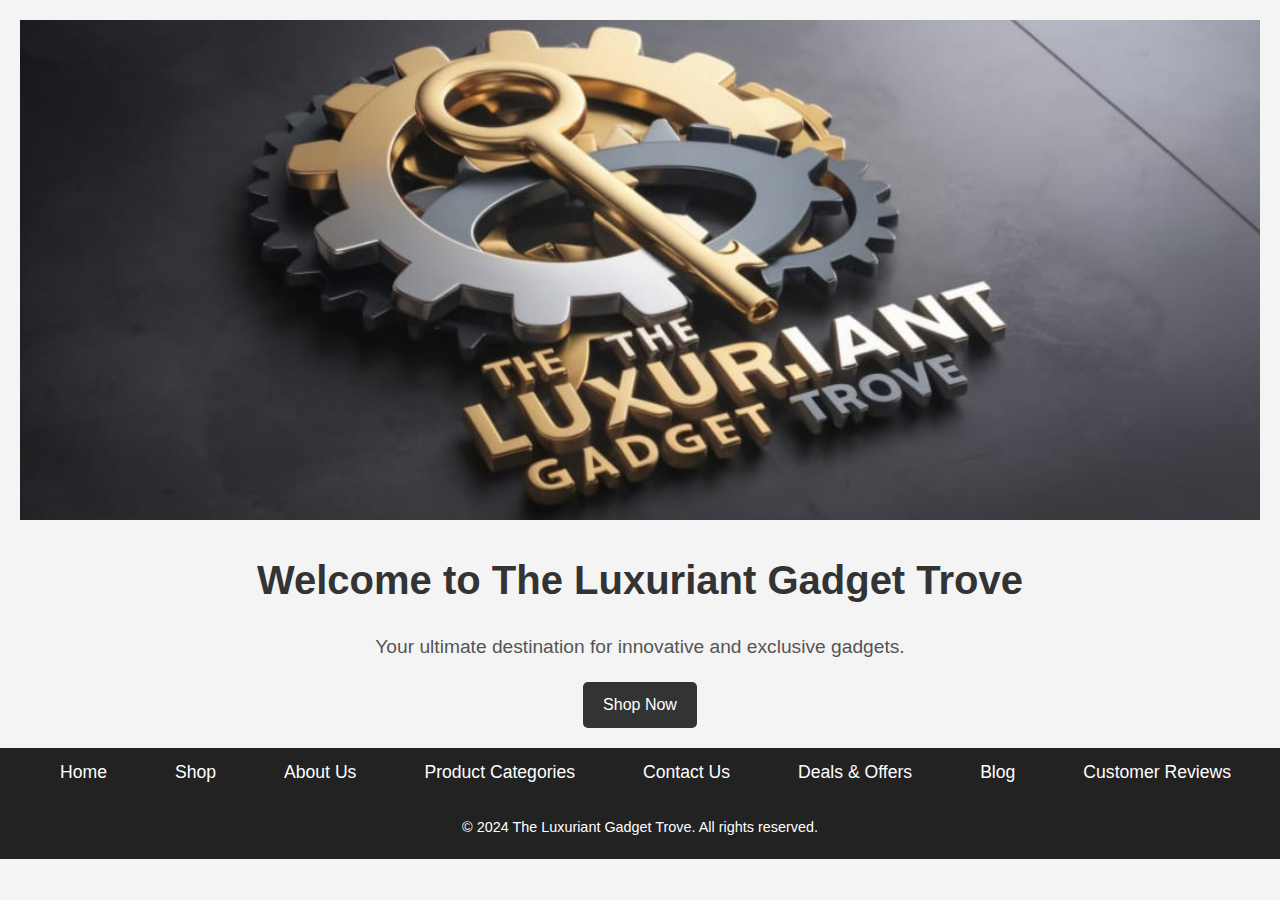
<file: index.html>
<!DOCTYPE html>
<html lang="en">
<head>
    <meta charset="UTF-8">
    <meta name="viewport" content="width=device-width, initial-scale=1.0">
    <meta http-equiv="X-UA-Compatible" content="ie=edge">
    <title>The Luxuriant Gadget Trove</title>
    <link rel="stylesheet" href="styles.css">
</head>
<body>
    <header class="hero">
        <!-- Cover Photo -->
        <img src="cover-photo.jpeg" alt="The Luxuriant Gadget Trove Logo" class="cover-photo">
        <h1>Welcome to The Luxuriant Gadget Trove</h1>
        <p>Your ultimate destination for innovative and exclusive gadgets.</p>
        <a href="shop.html" class="btn">Shop Now</a>
    </header>
    
    <nav class="navbar">
        <ul>
            <li><a href="index.html">Home</a></li>
            <li><a href="shop.html">Shop</a></li>
            <li><a href="about.html">About Us</a></li>
            <li><a href="categories.html">Product Categories</a></li>
            <li><a href="contact.html">Contact Us</a></li>
            <li><a href="deals.html">Deals & Offers</a></li>
            <li><a href="blog.html">Blog</a></li>
            <li><a href="reviews.html">Customer Reviews</a></li>
        </ul>
    </nav>

    <footer>
        <p>&copy; 2024 The Luxuriant Gadget Trove. All rights reserved.</p>
    </footer>
</body>
</html>
</file>
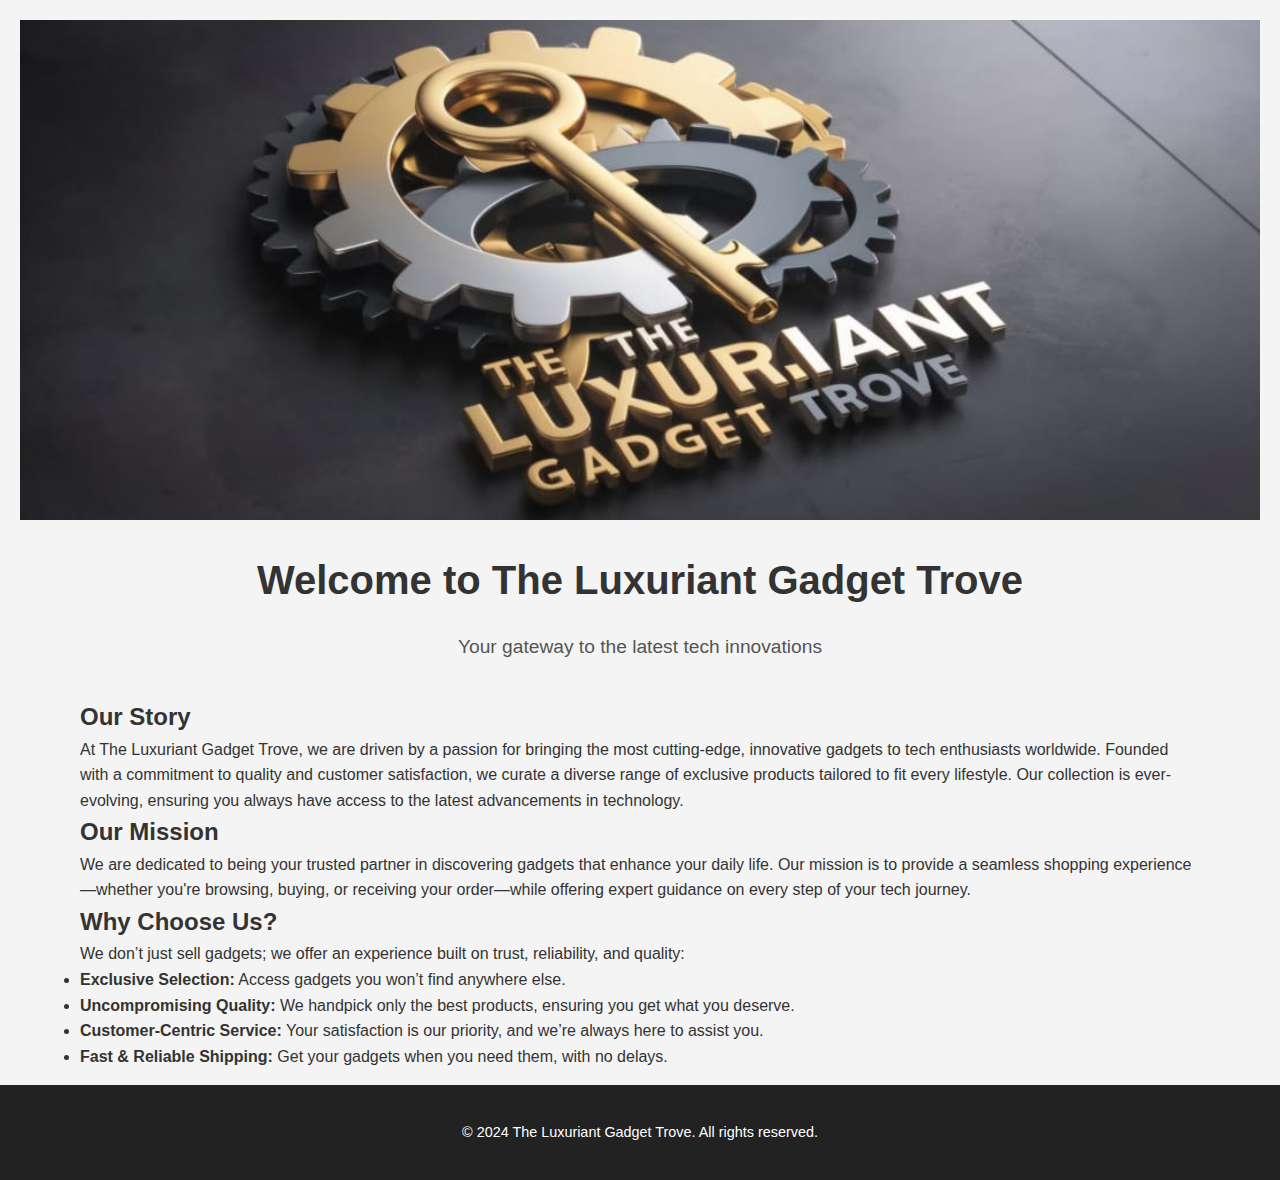
<file: about.html>
<!DOCTYPE html>
<html lang="en">
<head>
    <meta charset="UTF-8">
    <meta name="viewport" content="width=device-width, initial-scale=1.0">
    <meta http-equiv="X-UA-Compatible" content="ie=edge">
    <title>About Us - The Luxuriant Gadget Trove</title>
    <link rel="stylesheet" href="styles.css">
</head>
<body>
    <header class="hero">
        <!-- Hero Section -->
        <img src="about-cover.jpeg" alt="About Us - The Luxuriant Gadget Trove" class="cover-photo">
        <div class="hero-text">
            <h1>Welcome to The Luxuriant Gadget Trove</h1>
            <p>Your gateway to the latest tech innovations</p>
        </div>
    </header>
    
    <section class="about-us">
        <div class="container">
            <h2>Our Story</h2>
            <p>At The Luxuriant Gadget Trove, we are driven by a passion for bringing the most cutting-edge, innovative gadgets to tech enthusiasts worldwide. Founded with a commitment to quality and customer satisfaction, we curate a diverse range of exclusive products tailored to fit every lifestyle. Our collection is ever-evolving, ensuring you always have access to the latest advancements in technology.</p>
            
            <h2>Our Mission</h2>
            <p>We are dedicated to being your trusted partner in discovering gadgets that enhance your daily life. Our mission is to provide a seamless shopping experience—whether you're browsing, buying, or receiving your order—while offering expert guidance on every step of your tech journey.</p>
            
            <h2>Why Choose Us?</h2>
            <p>We don’t just sell gadgets; we offer an experience built on trust, reliability, and quality:</p>
            <ul>
                <li><strong>Exclusive Selection:</strong> Access gadgets you won’t find anywhere else.</li>
                <li><strong>Uncompromising Quality:</strong> We handpick only the best products, ensuring you get what you deserve.</li>
                <li><strong>Customer-Centric Service:</strong> Your satisfaction is our priority, and we’re always here to assist you.</li>
                <li><strong>Fast & Reliable Shipping:</strong> Get your gadgets when you need them, with no delays.</li>
            </ul>
        </div>
    </section>
    
    <footer>
        <div class="container">
            <p>&copy; 2024 The Luxuriant Gadget Trove. All rights reserved.</p>
        </div>
    </footer>
</body>
</html>
</file>
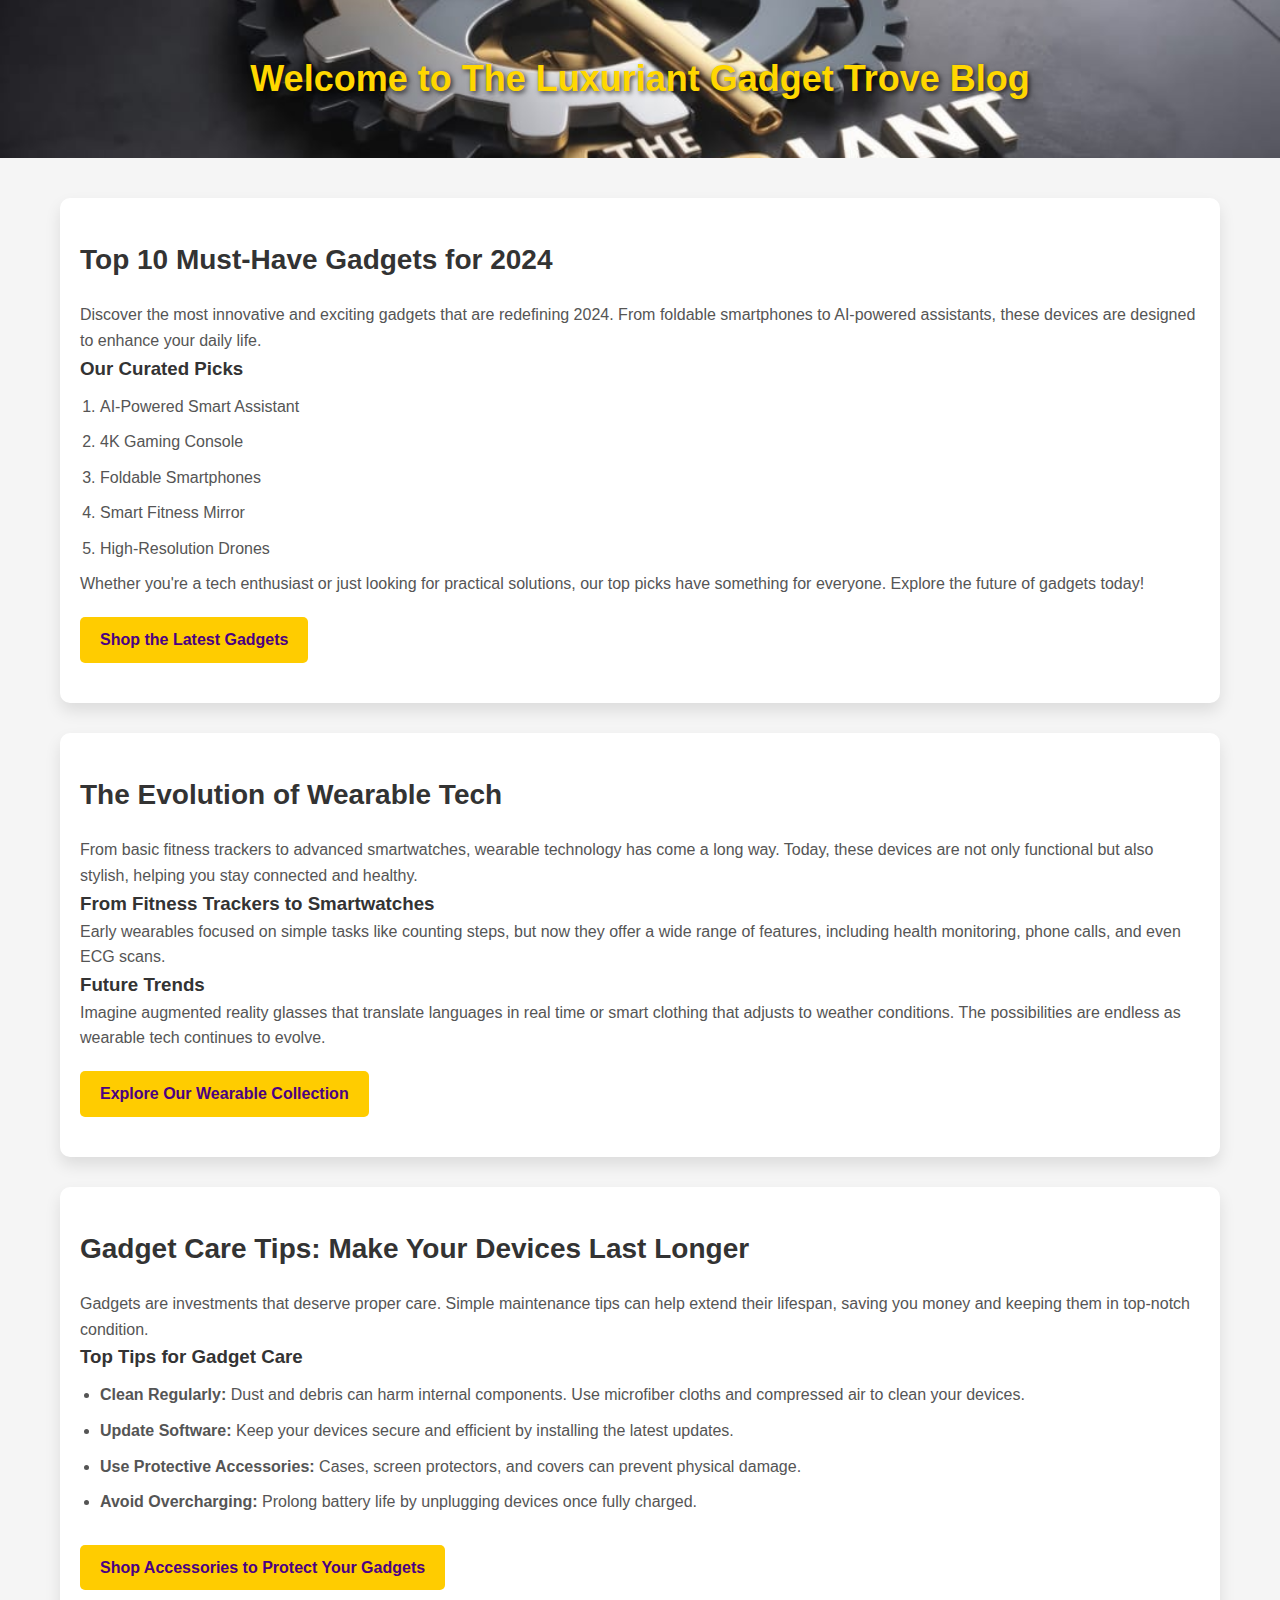
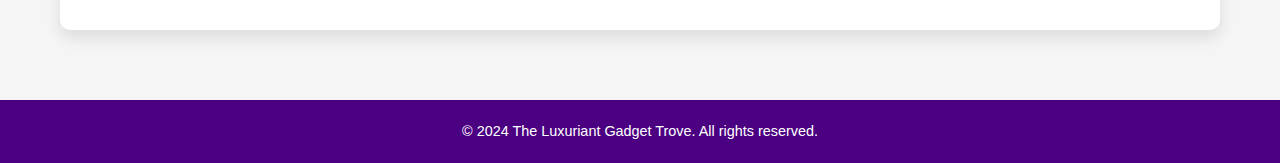
<file: blog.html>
<!DOCTYPE html>
<html lang="en">
<head>
    <meta charset="UTF-8">
    <meta name="viewport" content="width=device-width, initial-scale=1.0">
    <meta http-equiv="X-UA-Compatible" content="ie=edge">
    <title>Blog - The Luxuriant Gadget Trove</title>
    <link rel="stylesheet" href="styles.css">
    <style>
        body {
            font-family: 'Arial', sans-serif;
            margin: 0;
            padding: 0;
            background-color: #f5f5f5;
        }

        header {
            position: relative;
            text-align: center;
            color: #fff;
            padding: 50px 20px;
            background: url('cover-photo.jpg') no-repeat center center;
            background-size: cover;
        }

        header h1 {
            font-size: 36px;
            margin: 0;
            color: #FFD700;
            text-shadow: 2px 2px 5px rgba(0, 0, 0, 0.7);
        }

        .content {
            max-width: 1200px;
            margin: 20px auto;
            padding: 20px;
        }

        section {
            padding: 40px 20px;
            margin-bottom: 30px;
            background-color: #fff;
            box-shadow: 0 8px 16px rgba(0, 0, 0, 0.1);
            border-radius: 10px;
        }

        section h2 {
            font-size: 28px;
            margin-bottom: 20px;
            color: #333;
        }

        section p {
            font-size: 16px;
            color: #555;
            line-height: 1.6;
        }

        section ul, section ol {
            padding-left: 20px;
            margin: 10px 0;
        }

        section li {
            margin-bottom: 10px;
            color: #555;
        }

        .btn {
            display: inline-block;
            padding: 10px 20px;
            margin-top: 20px;
            background-color: #ffcc00;
            color: #4B0082;
            text-decoration: none;
            font-weight: bold;
            border-radius: 5px;
            transition: background-color 0.3s ease;
        }

        .btn:hover {
            background-color: #ffaa00;
        }

        footer {
            text-align: center;
            background-color: #4B0082;
            color: #fff;
            padding: 20px 0;
        }

        @media (max-width: 768px) {
            header {
                padding: 30px 20px;
                background-position: center;
            }

            header h1 {
                font-size: 28px;
            }

            .content {
                padding: 10px;
            }
        }
    </style>
</head>
<body>
    <header>
        <h1>Welcome to The Luxuriant Gadget Trove Blog</h1>
    </header>

    <div class="content">
        <!-- Blog Section 1 -->
        <section>
            <h2>Top 10 Must-Have Gadgets for 2024</h2>
            <p>
                Discover the most innovative and exciting gadgets that are redefining 2024. From foldable smartphones to AI-powered assistants, these devices are designed to enhance your daily life.
            </p>
            <h3>Our Curated Picks</h3>
            <ol>
                <li>AI-Powered Smart Assistant</li>
                <li>4K Gaming Console</li>
                <li>Foldable Smartphones</li>
                <li>Smart Fitness Mirror</li>
                <li>High-Resolution Drones</li>
            </ol>
            <p>
                Whether you're a tech enthusiast or just looking for practical solutions, our top picks have something for everyone. Explore the future of gadgets today!
            </p>
            <a href="shop.html" class="btn">Shop the Latest Gadgets</a>
        </section>

        <!-- Blog Section 2 -->
        <section>
            <h2>The Evolution of Wearable Tech</h2>
            <p>
                From basic fitness trackers to advanced smartwatches, wearable technology has come a long way. Today, these devices are not only functional but also stylish, helping you stay connected and healthy.
            </p>
            <h3>From Fitness Trackers to Smartwatches</h3>
            <p>
                Early wearables focused on simple tasks like counting steps, but now they offer a wide range of features, including health monitoring, phone calls, and even ECG scans.
            </p>
            <h3>Future Trends</h3>
            <p>
                Imagine augmented reality glasses that translate languages in real time or smart clothing that adjusts to weather conditions. The possibilities are endless as wearable tech continues to evolve.
            </p>
            <a href="shop.html" class="btn">Explore Our Wearable Collection</a>
        </section>

        <!-- Blog Section 3 -->
        <section>
            <h2>Gadget Care Tips: Make Your Devices Last Longer</h2>
            <p>
                Gadgets are investments that deserve proper care. Simple maintenance tips can help extend their lifespan, saving you money and keeping them in top-notch condition.
            </p>
            <h3>Top Tips for Gadget Care</h3>
            <ul>
                <li><strong>Clean Regularly:</strong> Dust and debris can harm internal components. Use microfiber cloths and compressed air to clean your devices.</li>
                <li><strong>Update Software:</strong> Keep your devices secure and efficient by installing the latest updates.</li>
                <li><strong>Use Protective Accessories:</strong> Cases, screen protectors, and covers can prevent physical damage.</li>
                <li><strong>Avoid Overcharging:</strong> Prolong battery life by unplugging devices once fully charged.</li>
            </ul>
            <a href="shop.html" class="btn">Shop Accessories to Protect Your Gadgets</a>
        </section>
    </div>

    <footer>
        <p>&copy; 2024 The Luxuriant Gadget Trove. All rights reserved.</p>
    </footer>
</body>
</html>
</file>
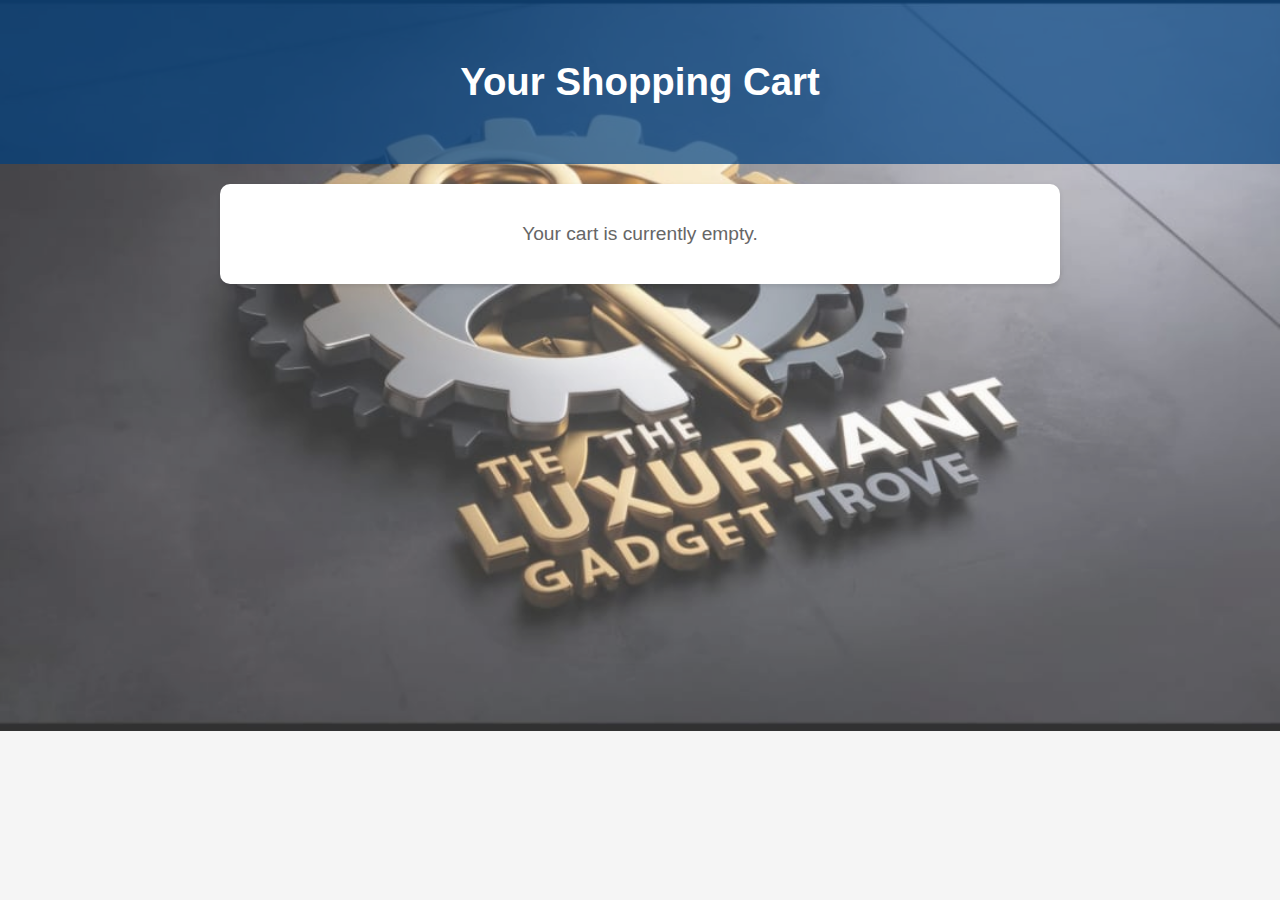
<file: cart.html>
<!DOCTYPE html>
<html lang="en">
<head>
    <meta charset="UTF-8">
    <meta name="viewport" content="width=device-width, initial-scale=1.0">
    <meta http-equiv="X-UA-Compatible" content="ie=edge">
    <title>Your Cart | The Luxuriant Gadget Trove</title>
    <style>
        body {
            font-family: 'Arial', sans-serif;
            margin: 0;
            padding: 0;
            background-color: #f5f5f5;
            color: #333;
        }

        header {
            position: relative;
            text-align: center;
            color: white;
        }

        header img.cover-photo {
            width: 100%;
            height: auto;
            position: absolute;
            top: 0;
            left: 0;
            z-index: -1;
            object-fit: cover;
            opacity: 0.8;
        }

        header h1 {
            font-size: 2.4rem;
            margin: 0;
            padding: 60px 20px;
            background-color: rgba(0, 64, 128, 0.7);
        }

        main {
            max-width: 800px;
            margin: 20px auto;
            padding: 20px;
            background-color: white;
            border-radius: 10px;
            box-shadow: 0 2px 5px rgba(0, 0, 0, 0.1);
        }

        .cart-item {
            display: flex;
            justify-content: space-between;
            align-items: center;
            margin-bottom: 15px;
            padding: 10px;
            border-bottom: 1px solid #ddd;
        }

        .cart-item img {
            width: 80px;
            height: 80px;
            object-fit: cover;
            border-radius: 5px;
        }

        .cart-item .details {
            flex: 1;
            margin-left: 15px;
        }

        .cart-item .details h3 {
            margin: 0;
            font-size: 1.2rem;
            color: #333;
        }

        .cart-item .details p {
            margin: 5px 0;
            color: #666;
        }

        .cart-item .quantity-controls {
            display: flex;
            align-items: center;
            gap: 10px;
        }

        .cart-item .quantity-controls button {
            padding: 5px 10px;
            font-size: 1rem;
            font-weight: bold;
            background-color: #004080;
            color: white;
            border: none;
            border-radius: 5px;
            cursor: pointer;
        }

        .cart-item .quantity-controls button:hover {
            background-color: #002b5c;
        }

        .summary {
            text-align: right;
            margin-top: 20px;
        }

        .summary p {
            font-size: 1.2rem;
            margin: 5px 0;
        }

        .summary strong {
            font-size: 1.4rem;
        }

        .checkout-btn {
            display: block;
            width: 100%;
            padding: 15px 0;
            font-size: 1.2rem;
            background-color: #004080;
            color: white;
            border: none;
            border-radius: 5px;
            cursor: pointer;
            text-align: center;
        }

        .checkout-btn:hover {
            background-color: #002b5c;
        }

        .empty-cart {
            text-align: center;
            font-size: 1.2rem;
            color: #666;
        }
    </style>
</head>
<body>
    <header>
        <img src="cart-cover.jpg" alt="Cart Cover Photo" class="cover-photo">
        <h1>Your Shopping Cart</h1>
    </header>
    <main>
        <div id="cart-items">
            <!-- Cart items will be dynamically loaded -->
        </div>
        <div class="summary" id="cart-summary" style="display: none;">
            <p>Total Items: <span id="total-items">0</span></p>
            <p>Total Price: $<span id="total-price">0.00</span></p>
            <button class="checkout-btn" onclick="proceedToCheckout()">Proceed to Checkout</button>
        </div>
        <p class="empty-cart" id="empty-cart-message" style="display: none;">Your cart is currently empty.</p>
    </main>

    <script>
        const products = [
            { name: 'Smart Watch Pro', price: 199.99, img: 'product1.jpg' },
            { name: 'Noise-Canceling Headphones', price: 249.99, img: 'product2.jpg' },
            { name: 'Portable Charger', price: 49.99, img: 'product3.jpg' },
            { name: 'Smart Home Speaker', price: 129.99, img: 'product4.jpg' },
            { name: 'Wireless Earbuds', price: 79.99, img: 'product5.jpg' },
            { name: '4K Action Camera', price: 299.99, img: 'product6.jpg' },
            { name: 'Fitness Tracker', price: 99.99, img: 'product7.jpg' },
            { name: 'Virtual Reality Headset', price: 399.99, img: 'product8.jpg' },
            { name: 'Bluetooth Speaker', price: 59.99, img: 'product9.jpg' },
            { name: 'Gaming Mouse', price: 69.99, img: 'product10.jpg' },
        ];

        function loadCart() {
            const cart = JSON.parse(localStorage.getItem('cart')) || [];
            const cartItemsContainer = document.getElementById('cart-items');
            const totalItemsElement = document.getElementById('total-items');
            const totalPriceElement = document.getElementById('total-price');
            const summaryElement = document.getElementById('cart-summary');
            const emptyCartMessage = document.getElementById('empty-cart-message');

            cartItemsContainer.innerHTML = '';
            let totalItems = 0;
            let totalPrice = 0;

            if (cart.length === 0) {
                emptyCartMessage.style.display = 'block';
                summaryElement.style.display = 'none';
                return;
            }

            emptyCartMessage.style.display = 'none';
            summaryElement.style.display = 'block';

            cart.forEach(item => {
                totalItems += item.quantity;
                totalPrice += item.quantity * item.price;

                const cartItemHTML = `
                    <div class="cart-item">
                        <img src="${products[item.id].img}" alt="${item.name}">
                        <div class="details">
                            <h3>${item.name}</h3>
                            <p>Price: $${item.price.toFixed(2)}</p>
                        </div>
                        <div class="quantity-controls">
                            <button onclick="decreaseQuantity(${item.id})">-</button>
                            <span>${item.quantity}</span>
                            <button onclick="increaseQuantity(${item.id})">+</button>
                        </div>
                    </div>
                `;
                cartItemsContainer.innerHTML += cartItemHTML;
            });

            totalItemsElement.textContent = totalItems;
            totalPriceElement.textContent = totalPrice.toFixed(2);
        }

        function increaseQuantity(id) {
            const cart = JSON.parse(localStorage.getItem('cart')) || [];
            const product = cart.find(item => item.id === id);
            if (product) {
                product.quantity++;
            }
            localStorage.setItem('cart', JSON.stringify(cart));
            loadCart();
        }

        function decreaseQuantity(id) {
            const cart = JSON.parse(localStorage.getItem('cart')) || [];
            const product = cart.find(item => item.id === id);
            if (product && product.quantity > 1) {
                product.quantity--;
            } else if (product && product.quantity === 1) {
                const index = cart.indexOf(product);
                cart.splice(index, 1);
            }
            localStorage.setItem('cart', JSON.stringify(cart));
            loadCart();
        }

        function proceedToCheckout() {
            const cart = JSON.parse(localStorage.getItem('cart')) || [];
            if (cart.length === 0) {
                alert("Your cart is empty!");
                return;
            }
            window.location.href = "checkout.html";
        }

        window.onload = loadCart;
    </script>
</body>
</html>
</file>
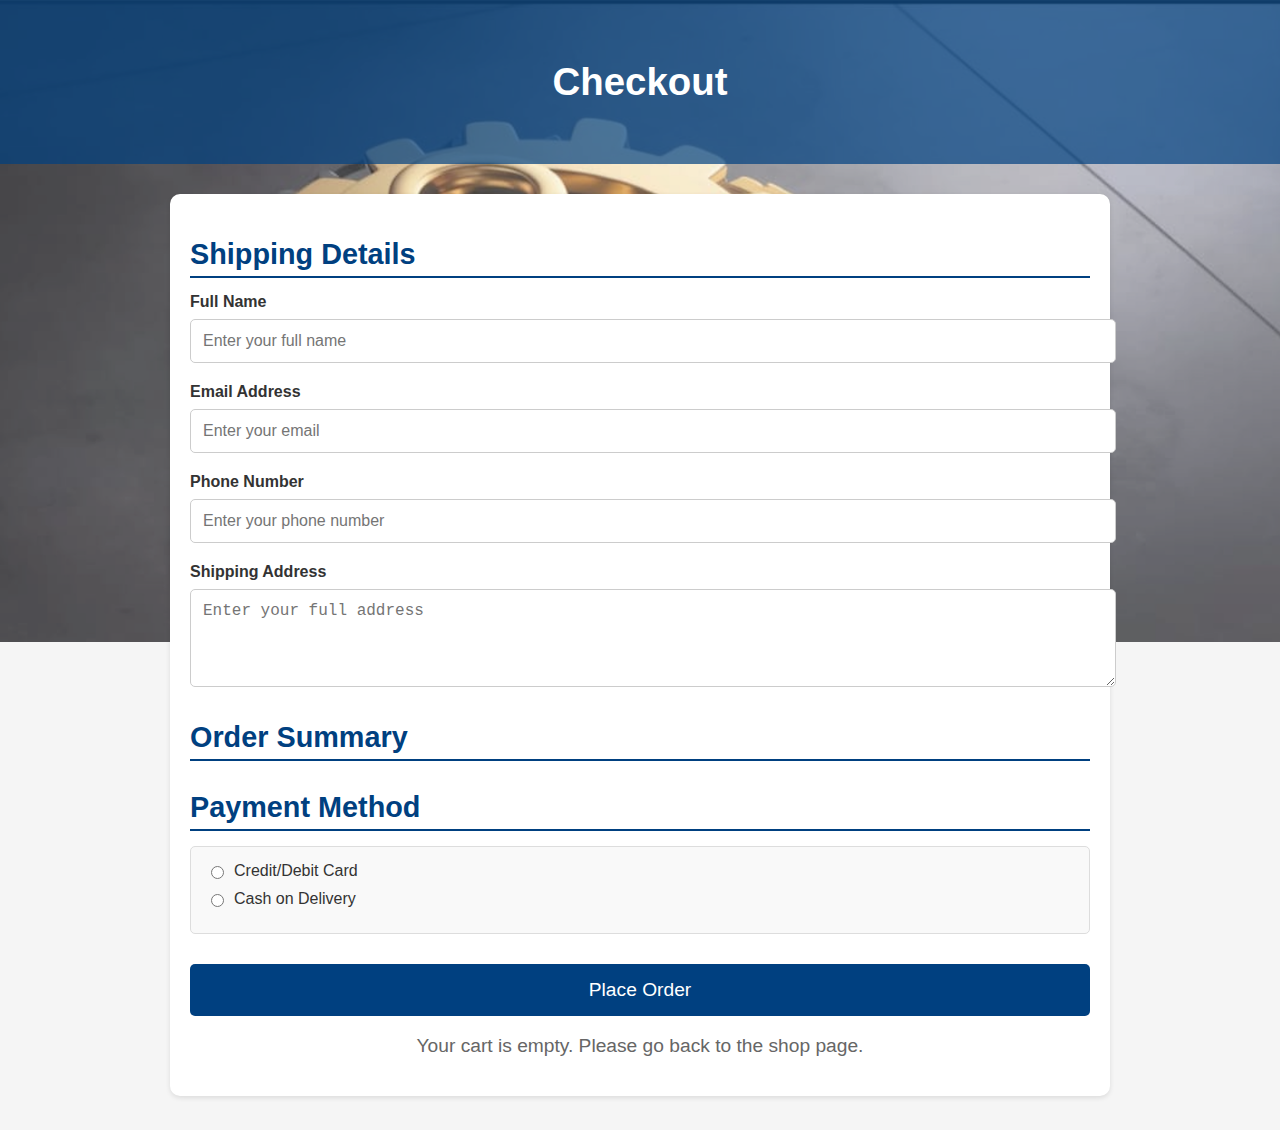
<file: checkout.html>
<!DOCTYPE html>
<html lang="en">
<head>
    <meta charset="UTF-8">
    <meta name="viewport" content="width=device-width, initial-scale=1.0">
    <meta http-equiv="X-UA-Compatible" content="ie=edge">
    <title>Checkout | The Luxuriant Gadget Trove</title>
    <style>
        /* General Styles */
        body {
            font-family: 'Arial', sans-serif;
            margin: 0;
            padding: 0;
            background-color: #f5f5f5;
            color: #333;
        }

        header {
            position: relative;
            text-align: center;
            color: white;
        }

        header img.cover-photo {
            width: 100%;
            height: auto;
            position: absolute;
            top: 0;
            left: 0;
            z-index: -1;
            object-fit: cover;
            opacity: 0.8;
        }

        header h1 {
            font-size: 2.4rem;
            margin: 0;
            padding: 60px 20px;
            background-color: rgba(0, 64, 128, 0.7);
        }

        main {
            max-width: 900px;
            margin: 30px auto;
            padding: 20px;
            background-color: white;
            border-radius: 10px;
            box-shadow: 0 2px 5px rgba(0, 0, 0, 0.1);
        }

        .section {
            margin-bottom: 30px;
        }

        .section h2 {
            font-size: 1.8rem;
            margin-bottom: 15px;
            color: #004080;
            border-bottom: 2px solid #004080;
            padding-bottom: 5px;
        }

        .form-group {
            margin-bottom: 20px;
        }

        .form-group label {
            display: block;
            margin-bottom: 8px;
            font-weight: bold;
            color: #333;
        }

        .form-group input, 
        .form-group textarea, 
        .form-group select {
            width: 100%;
            padding: 12px;
            font-size: 1rem;
            border: 1px solid #ccc;
            border-radius: 5px;
        }

        .form-group textarea {
            resize: vertical;
        }

        .order-summary {
            padding: 20px;
            background-color: #f9f9f9;
            border-radius: 5px;
            border: 1px solid #ddd;
        }

        .order-summary ul {
            list-style: none;
            padding: 0;
            margin: 0;
        }

        .order-summary ul li {
            display: flex;
            justify-content: space-between;
            margin-bottom: 10px;
            font-size: 1rem;
        }

        .order-summary ul li strong {
            font-weight: bold;
        }

        .total {
            font-size: 1.4rem;
            margin-top: 15px;
            font-weight: bold;
        }

        .payment-options {
            padding: 15px;
            background-color: #f9f9f9;
            border-radius: 5px;
            border: 1px solid #ddd;
        }

        .payment-options label {
            display: flex;
            align-items: center;
            margin-bottom: 10px;
        }

        .payment-options input[type="radio"] {
            margin-right: 10px;
        }

        .place-order-btn {
            display: block;
            width: 100%;
            padding: 15px;
            font-size: 1.2rem;
            background-color: #004080;
            color: white;
            border: none;
            border-radius: 5px;
            cursor: pointer;
            text-align: center;
            margin-top: 20px;
        }

        .place-order-btn:hover {
            background-color: #002b5c;
        }

        .empty-order {
            text-align: center;
            font-size: 1.2rem;
            color: #666;
        }
    </style>
</head>
<body>
    <header>
        <img src="checkout-cover.jpg" alt="Checkout Cover Photo" class="cover-photo">
        <h1>Checkout</h1>
    </header>
    <main>
        <!-- Shipping Details -->
        <div class="section">
            <h2>Shipping Details</h2>
            <div class="form-group">
                <label for="name">Full Name</label>
                <input type="text" id="name" placeholder="Enter your full name" required>
            </div>
            <div class="form-group">
                <label for="email">Email Address</label>
                <input type="email" id="email" placeholder="Enter your email" required>
            </div>
            <div class="form-group">
                <label for="phone">Phone Number</label>
                <input type="tel" id="phone" placeholder="Enter your phone number" required>
            </div>
            <div class="form-group">
                <label for="address">Shipping Address</label>
                <textarea id="address" rows="4" placeholder="Enter your full address" required></textarea>
            </div>
        </div>

        <!-- Order Summary -->
        <div class="section">
            <h2>Order Summary</h2>
            <div class="order-summary" id="order-summary">
                <!-- Order items will be dynamically loaded -->
            </div>
        </div>

        <!-- Payment Options -->
        <div class="section">
            <h2>Payment Method</h2>
            <div class="payment-options">
                <label>
                    <input type="radio" name="payment-method" value="credit-card" required>
                    Credit/Debit Card
                </label>
                <label>
                    <input type="radio" name="payment-method" value="cash-on-delivery">
                    Cash on Delivery
                </label>
            </div>
        </div>

        <!-- Place Order Button -->
        <button class="place-order-btn" onclick="placeOrder()">Place Order</button>
        <p id="empty-order-message" class="empty-order" style="display: none;">Your cart is empty. Please go back to the shop page.</p>
    </main>

    <script>
        const products = [
            { name: 'Smart Watch Pro', price: 199.99, img: 'product1.jpg' },
            { name: 'Noise-Canceling Headphones', price: 249.99, img: 'product2.jpg' },
            { name: 'Portable Charger', price: 49.99, img: 'product3.jpg' },
            { name: 'Smart Home Speaker', price: 129.99, img: 'product4.jpg' },
            { name: 'Wireless Earbuds', price: 79.99, img: 'product5.jpg' },
            { name: '4K Action Camera', price: 299.99, img: 'product6.jpg' },
            { name: 'Fitness Tracker', price: 99.99, img: 'product7.jpg' },
            { name: 'Virtual Reality Headset', price: 399.99, img: 'product8.jpg' },
            { name: 'Bluetooth Speaker', price: 59.99, img: 'product9.jpg' },
            { name: 'Gaming Mouse', price: 69.99, img: 'product10.jpg' },
        ];

        function loadOrderSummary() {
            const cart = JSON.parse(localStorage.getItem('cart')) || [];
            const orderSummaryContainer = document.getElementById('order-summary');
            const emptyOrderMessage = document.getElementById('empty-order-message');

            if (cart.length === 0) {
                emptyOrderMessage.style.display = 'block';
                orderSummaryContainer.style.display = 'none';
                return;
            }

            let totalItems = 0;
            let totalPrice = 0;

            const itemsHTML = cart.map(item => {
                totalItems += item.quantity;
                totalPrice += item.quantity * item.price;
                return `
                    <ul>
                        <li>
                            <span>${item.name} (x${item.quantity})</span>
                            <strong>$${(item.quantity * item.price).toFixed(2)}</strong>
                        </li>
                    </ul>
                `;
            }).join('');

            orderSummaryContainer.innerHTML = `
                ${itemsHTML}
                <div class="total">
                    <p>Total Items: ${totalItems}</p>
                    <p>Total Price: $${totalPrice.toFixed(2)}</p>
                </div>
            `;
        }

        function placeOrder() {
            const name = document.getElementById('name').value;
            const email = document.getElementById('email').value;
            const phone = document.getElementById('phone').value;
            const address = document.getElementById('address').value;
            const paymentMethod = document.querySelector('input[name="payment-method"]:checked');

            if (!name || !email || !phone || !address || !paymentMethod) {
                alert('Please fill in all the required fields and select a payment method.');
                return;
            }

            alert(`Thank you for your order, ${name}! Payment
has been processed through ${paymentMethod.value}. Your order will be shipped to: ${address}.`);
            localStorage.removeItem('cart'); // Clear cart after order placement
            window.location.href = "index.html"; // Redirect to homepage
        }

        window.onload = loadOrderSummary;
    </script>
</body>
</html>
</file>
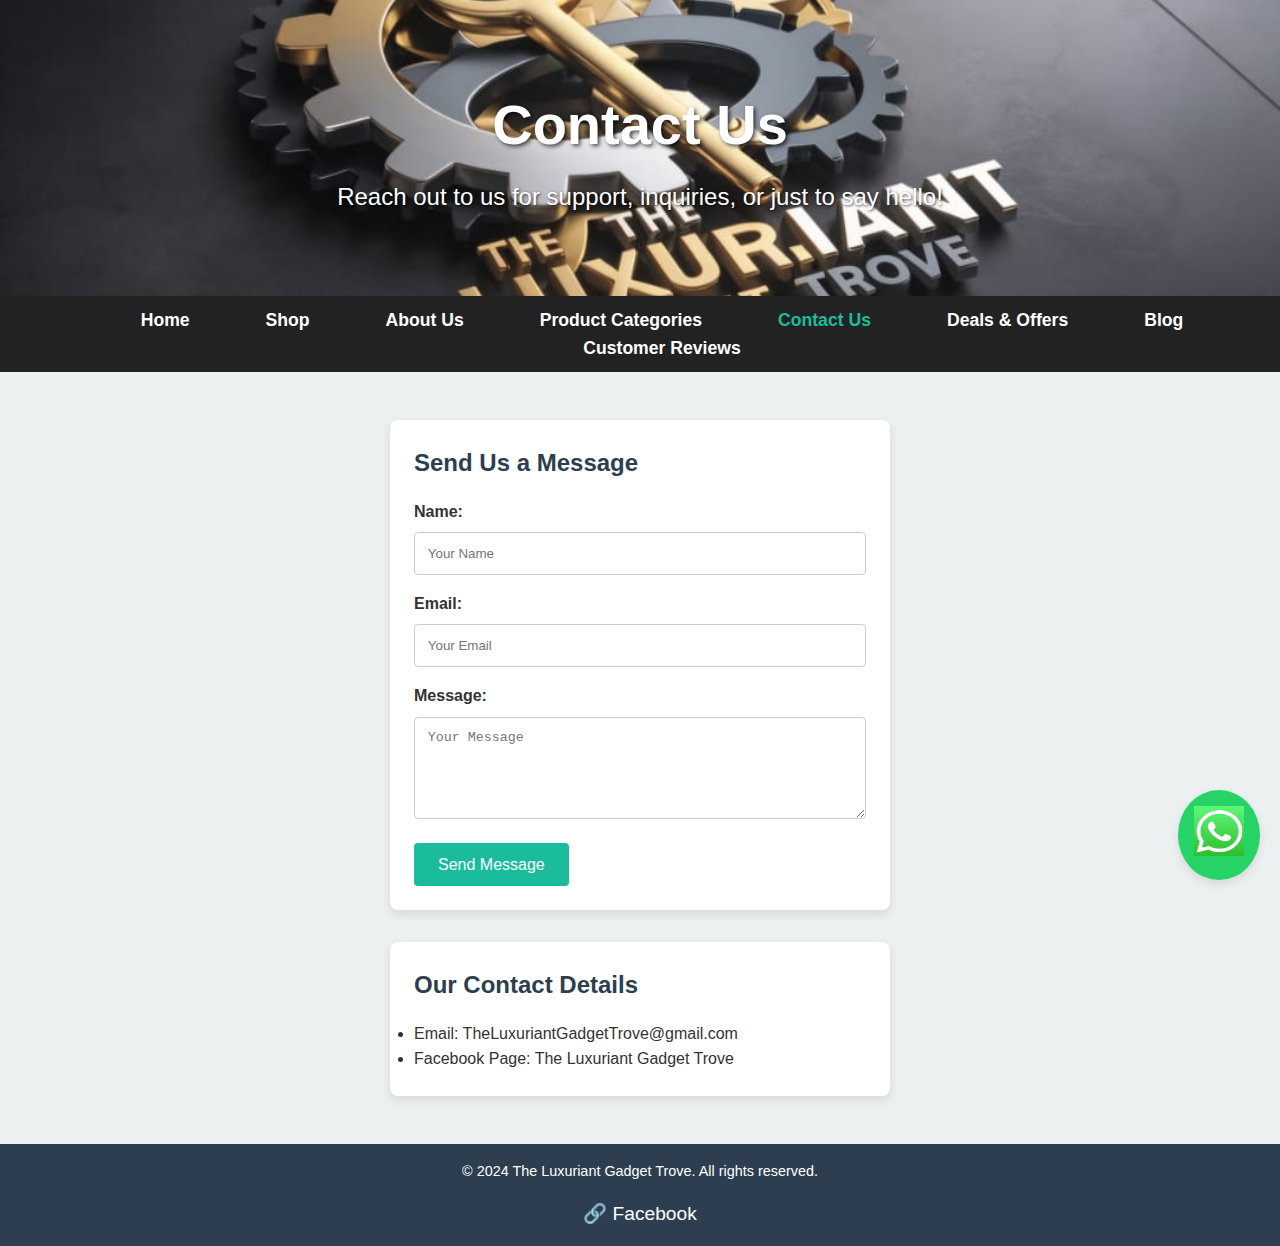
<file: contact.html>
<!DOCTYPE html>
<html lang="en">
<head>
    <meta charset="UTF-8">
    <meta name="viewport" content="width=device-width, initial-scale=1.0">
    <meta http-equiv="X-UA-Compatible" content="ie=edge">
    <title>Contact Us - The Luxuriant Gadget Trove</title>
    <link rel="stylesheet" href="styles.css">
    <style>
        /* General Styling */
        body {
            font-family: 'Arial', sans-serif;
            margin: 0;
            padding: 0;
            background-color: #f7f8fa;
            color: #333;
            height: 100vh;
            display: flex;
            flex-direction: column;
            justify-content: space-between;
        }

        header {
            margin: 0;
            padding: 0;
        }

        .cover-photo {
            background-image: url('cover-photo.jpg'); /* Replace with your image path */
            background-size: cover;
            background-position: center;
            text-align: center;
            padding: 5rem 1rem;
            color: white;
        }

        .cover-photo h1 {
            font-size: 3.5rem;
            margin: 0;
            text-shadow: 2px 2px 4px rgba(0, 0, 0, 0.7);
        }

        .cover-photo p {
            margin-top: 0.5rem;
            font-size: 1.5rem;
            text-shadow: 1px 1px 3px rgba(0, 0, 0, 0.7);
        }

        .navbar {
            background-color: #34495e;
            padding: 0.5rem 1rem;
        }

        .navbar ul {
            list-style: none;
            display: flex;
            justify-content: center;
            margin: 0;
            padding: 0;
        }

        .navbar li {
            margin: 0 1rem;
        }

        .navbar a {
            color: white;
            text-decoration: none;
            font-weight: bold;
        }

        .navbar a.active, .navbar a:hover {
            color: #1abc9c;
        }

        .contact-section {
            display: flex;
            flex-direction: column;
            justify-content: center;
            align-items: center;
            padding: 2rem 1rem;
            background-color: #ecf0f1;
            flex: 1;
        }

        .contact-info, .contact-form {
            background: white;
            padding: 1.5rem;
            border-radius: 8px;
            margin: 1rem;
            box-shadow: 0 4px 10px rgba(0, 0, 0, 0.1);
            max-width: 500px;
            width: 100%;
        }

        .contact-info h2, .contact-form h2 {
            margin-bottom: 1rem;
            color: #2c3e50;
        }

        .contact-form label {
            display: block;
            font-weight: bold;
            margin-top: 1rem;
        }

        .contact-form input,
        .contact-form textarea {
            width: 100%;
            padding: 0.8rem;
            margin-top: 0.5rem;
            border: 1px solid #ccc;
            border-radius: 4px;
        }

        .contact-form button {
            margin-top: 1rem;
            background-color: #1abc9c;
            color: white;
            border: none;
            padding: 0.8rem 1.5rem;
            border-radius: 4px;
            font-size: 1rem;
            cursor: pointer;
        }

        .contact-form button:hover {
            background-color: #16a085;
        }

        footer {
            background-color: #2c3e50;
            color: white;
            text-align: center;
            padding: 1rem;
        }

        .social-icons {
            display: flex;
            justify-content: center;
            margin-top: 1rem;
        }

        .social-icons a {
            color: white;
            font-size: 1.2rem;
            margin: 0 0.5rem;
            text-decoration: none;
        }

        .social-icons a:hover {
            color: #1abc9c;
        }

        .whatsapp-btn {
            position: fixed;
            bottom: 20px;
            right: 20px;
            background-color: #25D366;
            padding: 1rem;
            border-radius: 50%;
            box-shadow: 0 4px 10px rgba(0, 0, 0, 0.1);
            cursor: pointer;
            z-index: 1000;
        }

        .whatsapp-btn img {
            width: 50px;
            height: 50px;
        }

        .whatsapp-btn:hover {
            background-color: #128C7E;
        }
    </style>
</head>
<body>
    <!-- Header -->
    <header>
        <div class="cover-photo">
            <h1>Contact Us</h1>
            <p>Reach out to us for support, inquiries, or just to say hello!</p>
        </div>
    </header>

    <!-- Navigation Bar -->
    <nav class="navbar">
        <ul>
            <li><a href="index.html">Home</a></li>
            <li><a href="shop.html">Shop</a></li>
            <li><a href="about.html">About Us</a></li>
            <li><a href="categories.html">Product Categories</a></li>
            <li><a href="contact.html" class="active">Contact Us</a></li>
            <li><a href="deals.html">Deals & Offers</a></li>
            <li><a href="blog.html">Blog</a></li>
            <li><a href="reviews.html">Customer Reviews</a></li>
        </ul>
    </nav>

    <!-- Contact Section -->
    <section class="contact-section">
        <!-- Contact Form -->
        <div class="contact-form">
            <h2>Send Us a Message</h2>
            <form id="contactForm" action="submit-contact-form.php" method="post" onsubmit="showThankYouMessage(event)">
                <label for="name">Name:</label>
                <input type="text" id="name" name="name" placeholder="Your Name" required>
                <label for="email">Email:</label>
                <input type="email" id="email" name="email" placeholder="Your Email" required>
                <label for="message">Message:</label>
                <textarea id="message" name="message" rows="5" placeholder="Your Message" required></textarea>
                <button type="submit">Send Message</button>
            </form>
        </div>

        <!-- Contact Info -->
        <div class="contact-info">
            <h2>Our Contact Details</h2>
            <ul>
                <li><span>Email:</span> TheLuxuriantGadgetTrove@gmail.com</li>
                <li><span>Facebook Page:</span> The Luxuriant Gadget Trove</li>
            </ul>
        </div>
    </section>

    <!-- WhatsApp Button -->
    <a href="https://wa.me/923112997017" class="whatsapp-btn" target="_blank" title="Chat with us on WhatsApp">
        <img src="whatsapp-logo.png" alt="WhatsApp Logo">
    </a>

    <!-- Footer -->
    <footer>
        <p>&copy; 2024 The Luxuriant Gadget Trove. All rights reserved.</p>
        <div class="social-icons">
            <a href="https://www.facebook.com/TheLuxuriantGadgetTrove" target="_blank" title="Visit our Facebook page">🔗 Facebook</a>
        </div>
    </footer>

    <script>
        function showThankYouMessage(event) {
            event.preventDefault(); // Prevent form from submitting (for demo)
            alert("Thank you for reaching out! We will get back to you as soon as possible.");
        }
    </script>
</body>
</html>
</file>
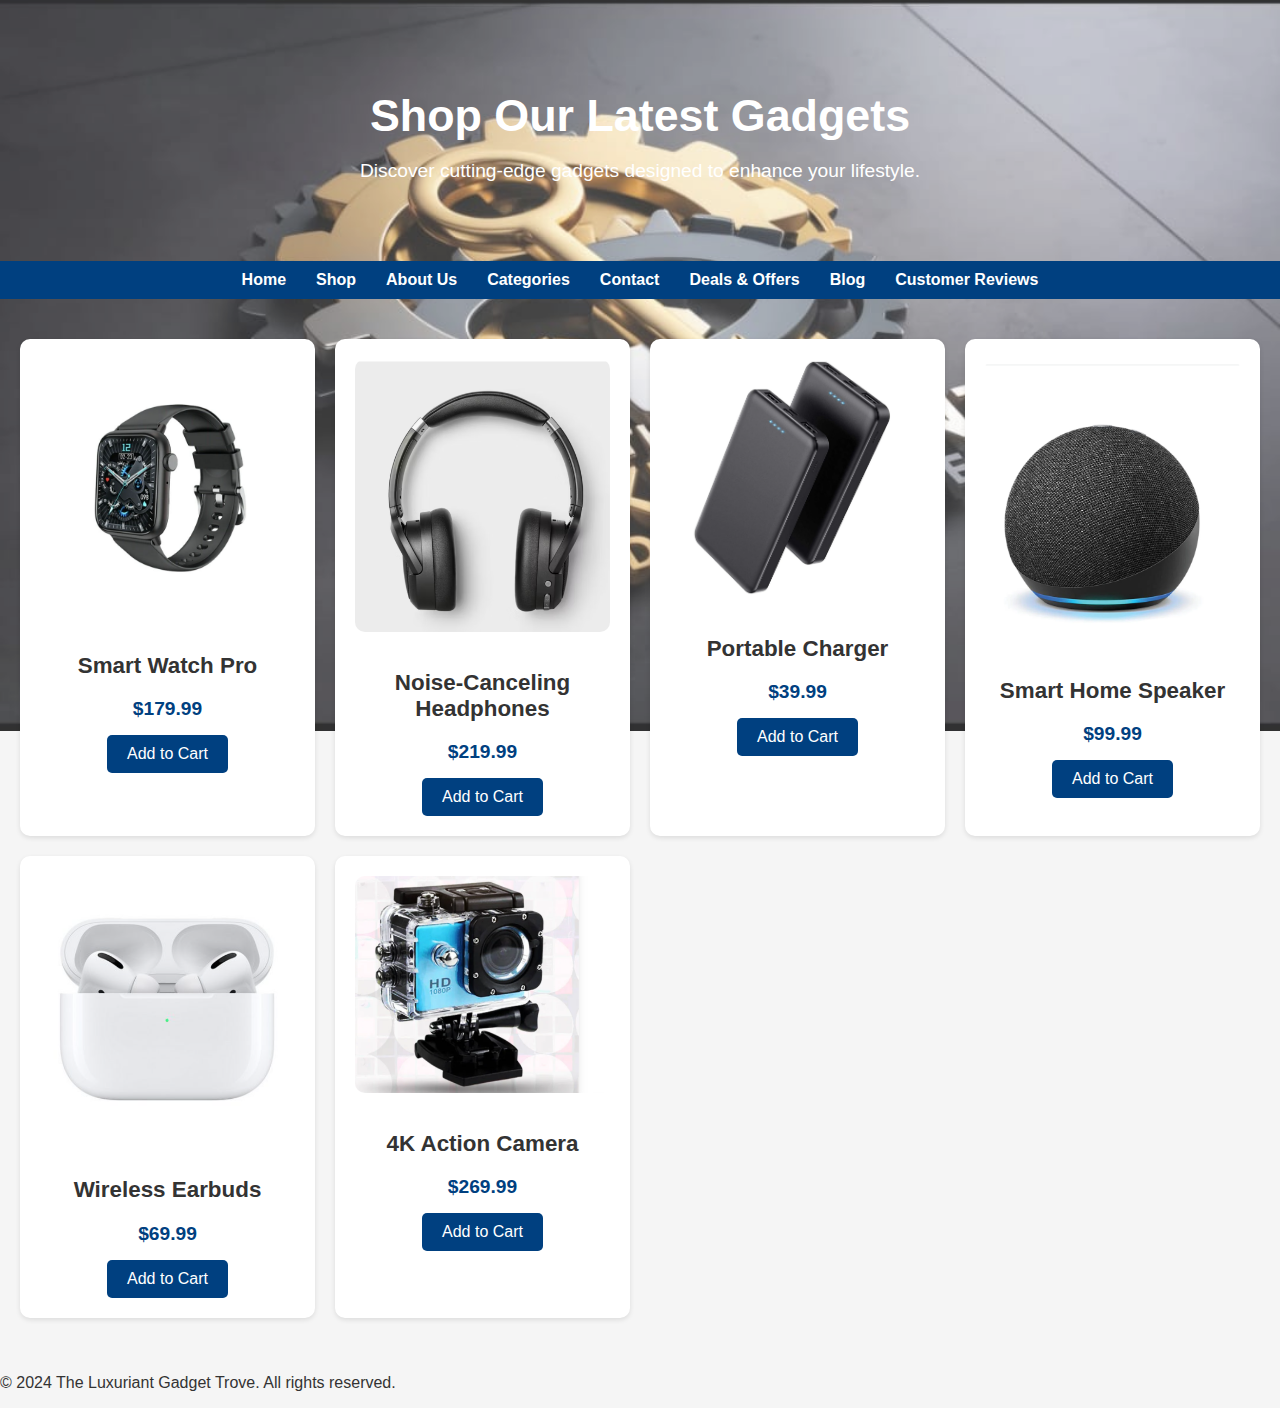
<file: deals.html>
<!DOCTYPE html>
<html lang="en">
<head>
    <meta charset="UTF-8">
    <meta name="viewport" content="width=device-width, initial-scale=1.0">
    <meta http-equiv="X-UA-Compatible" content="ie=edge">
    <title>Shop | The Luxuriant Gadget Trove</title>
    <style>
        body {
            font-family: 'Arial', sans-serif;
            margin: 0;
            padding: 0;
            background-color: #f5f5f5;
            color: #333;
        }

        header.hero {
            position: relative;
            text-align: center;
            padding: 60px 20px;
            color: white;
        }

        header.hero img.cover-photo {
            width: 100%;
            height: auto;
            position: absolute;
            top: 0;
            left: 0;
            z-index: -1;
            object-fit: cover;
            opacity: 0.8;
        }

        header.hero h1 {
            font-size: 2.8rem;
            margin-bottom: 15px;
        }

        header.hero p {
            font-size: 1.2rem;
        }

        nav.navbar {
            background-color: #004080;
            padding: 10px 20px;
        }

        nav.navbar ul {
            list-style: none;
            display: flex;
            justify-content: center;
            padding: 0;
            margin: 0;
        }

        nav.navbar ul li {
            margin: 0 15px;
        }

        nav.navbar ul li a {
            text-decoration: none;
            color: white;
            font-weight: bold;
        }

        main.shop-page {
            padding: 40px 20px;
        }

        .products {
            display: grid;
            grid-template-columns: repeat(auto-fit, minmax(250px, 1fr));
            gap: 20px;
        }

        .product {
            background-color: white;
            border-radius: 10px;
            box-shadow: 0 2px 5px rgba(0, 0, 0, 0.1);
            padding: 20px;
            text-align: center;
        }

        .product img {
            max-width: 100%;
            height: auto;
            border-radius: 10px;
            margin-bottom: 15px;
        }

        .product h2 {
            font-size: 1.4rem;
            margin-bottom: 10px;
        }

        .product .price {
            font-size: 1.2rem;
            color: #004080;
            font-weight: bold;
            margin-bottom: 15px;
        }

        .product button.add-to-cart {
            background-color: #004080;
            color: white;
            border: none;
            padding: 10px 20px;
            border-radius: 5px;
            font-size: 1rem;
            cursor: pointer;
        }

        .product button.add-to-cart:hover {
            background-color: #002b5c;
        }

        .quantity-controls {
            display: flex;
            justify-content: center;
            align-items: center;
            gap: 10px;
            margin-top: 15px;
        }

        .quantity-controls button {
            padding: 5px 10px;
            font-size: 1rem;
            font-weight: bold;
            background-color: #004080;
            color: white;
            border: none;
            border-radius: 5px;
            cursor: pointer;
        }

        .quantity-controls button:hover {
            background-color: #002b5c;
        }

        #cart-container {
            margin: 20px auto;
            text-align: center;
            display: none;
        }

        #view-cart-btn {
            font-size: 1.2rem;
            background-color: #004080;
            color: white;
            padding: 15px 30px;
            border-radius: 5px;
            border: none;
            cursor: pointer;
        }

        #view-cart-btn:hover {
            background-color: #002b5c;
        }
    </style>
</head>
<body>
    <header class="hero">
        <img src="cover-photo.jpg" alt="Shop Cover Photo" class="cover-photo">
        <h1>Shop Our Latest Gadgets</h1>
        <p>Discover cutting-edge gadgets designed to enhance your lifestyle.</p>
    </header>

    <nav class="navbar">
        <ul>
            <li><a href="index.html">Home</a></li>
            <li><a href="shop.html">Shop</a></li>
            <li><a href="about.html">About Us</a></li>
            <li><a href="categories.html">Categories</a></li>
            <li><a href="contact.html">Contact</a></li>
            <li><a href="deals.html">Deals & Offers</a></li>
            <li><a href="blog.html">Blog</a></li>
            <li><a href="reviews.html">Customer Reviews</a></li>
        </ul>
    </nav>

    <main class="shop-page">
        <section class="products" id="product-list">
            <!-- Products will be dynamically loaded -->
        </section>
        <div id="cart-container">
            <button id="view-cart-btn" onclick="redirectToCart()">View Cart (0 items - $0.00)</button>
        </div>
    </main>

    <footer>
        <p>&copy; 2024 The Luxuriant Gadget Trove. All rights reserved.</p>
    </footer>

    <script>
        const products = [
            { name: 'Smart Watch Pro', price: 179.99, img: 'product1.jpg' },
            { name: 'Noise-Canceling Headphones', price: 219.99, img: 'product2.jpg' },
            { name: 'Portable Charger', price: 39.99, img: 'product3.jpg' },
            { name: 'Smart Home Speaker', price: 99.99, img: 'product4.jpg' },
            { name: 'Wireless Earbuds', price: 69.99, img: 'product5.jpg' },
            { name: '4K Action Camera', price: 269.99, img: 'product6.jpg' },
        ];

        const cart = [];

        function loadProducts() {
            const productList = document.getElementById('product-list');
            products.forEach((product, index) => {
                const productHTML = `
                    <div class="product" id="product-${index}">
                        <img src="${product.img}" alt="${product.name}">
                        <h2>${product.name}</h2>
                        <p class="price">$${product.price.toFixed(2)}</p>
                        <button class="add-to-cart" onclick="addToCart(${index})">Add to Cart</button>
                        <div class="quantity-controls" id="quantity-controls-${index}" style="display: none;">
                            <button onclick="decreaseQuantity(${index})">-</button>
                            <span id="quantity-${index}">1</span>
                            <button onclick="increaseQuantity(${index})">+</button>
                        </div>
                    </div>
                `;
                productList.innerHTML += productHTML;
            });
        }

        function updateCartButton() {
            const cartBtn = document.getElementById('view-cart-btn');
            const itemCount = cart.reduce((total, item) => total + item.quantity, 0);
            const totalPrice = cart.reduce((total, item) => total + item.quantity * item.price, 0).toFixed(2);
            cartBtn.innerHTML = `View Cart (${itemCount} items - $${totalPrice})`;
            document.getElementById('cart-container').style.display = 'block';
        }

        function addToCart(index) {
            const productInCart = cart.find(item => item.id === index);
            if (productInCart) {
                productInCart.quantity++;
            } else {
                cart.push({ id: index, name: products[index].name, price: products[index].price, quantity: 1 });
            }
            document.getElementById(`quantity-controls-${index}`).style.display = "flex";
            document.querySelector(`#product-${index} .add-to-cart`).style.display = "none";
            updateCartButton();
            saveCartToLocalStorage();
        }

        function saveCartToLocalStorage() {
            localStorage.setItem('cart', JSON.stringify(cart));
        }

        function redirectToCart() {
            window.location.href = "cart.html";
        }

        function increaseQuantity(index) {
            const productInCart = cart.find(item => item.id === index);
            if (productInCart) {
                productInCart.quantity++;
                document.getElementById(`quantity-${index}`).textContent = productInCart.quantity;
                updateCartButton();
                saveCartToLocalStorage();
            }
        }

        function decreaseQuantity(index) {
            const productInCart = cart.find(item => item
            .id === index);
            if (productInCart) {
                if (productInCart.quantity > 1) {
                    productInCart.quantity--;
                    document.getElementById(`quantity-${index}`).textContent = productInCart.quantity;
                } else {
                    // Remove the product if quantity is 1 and the user clicks "-"
                    cart.splice(cart.indexOf(productInCart), 1);
                    document.getElementById(`quantity-controls-${index}`).style.display = "none";
                    document.querySelector(`#product-${index} .add-to-cart`).style.display = "block";
                }
                updateCartButton();
                saveCartToLocalStorage();
            }
        }

        window.onload = loadProducts;
    </script>
</body>
</html>
</file>
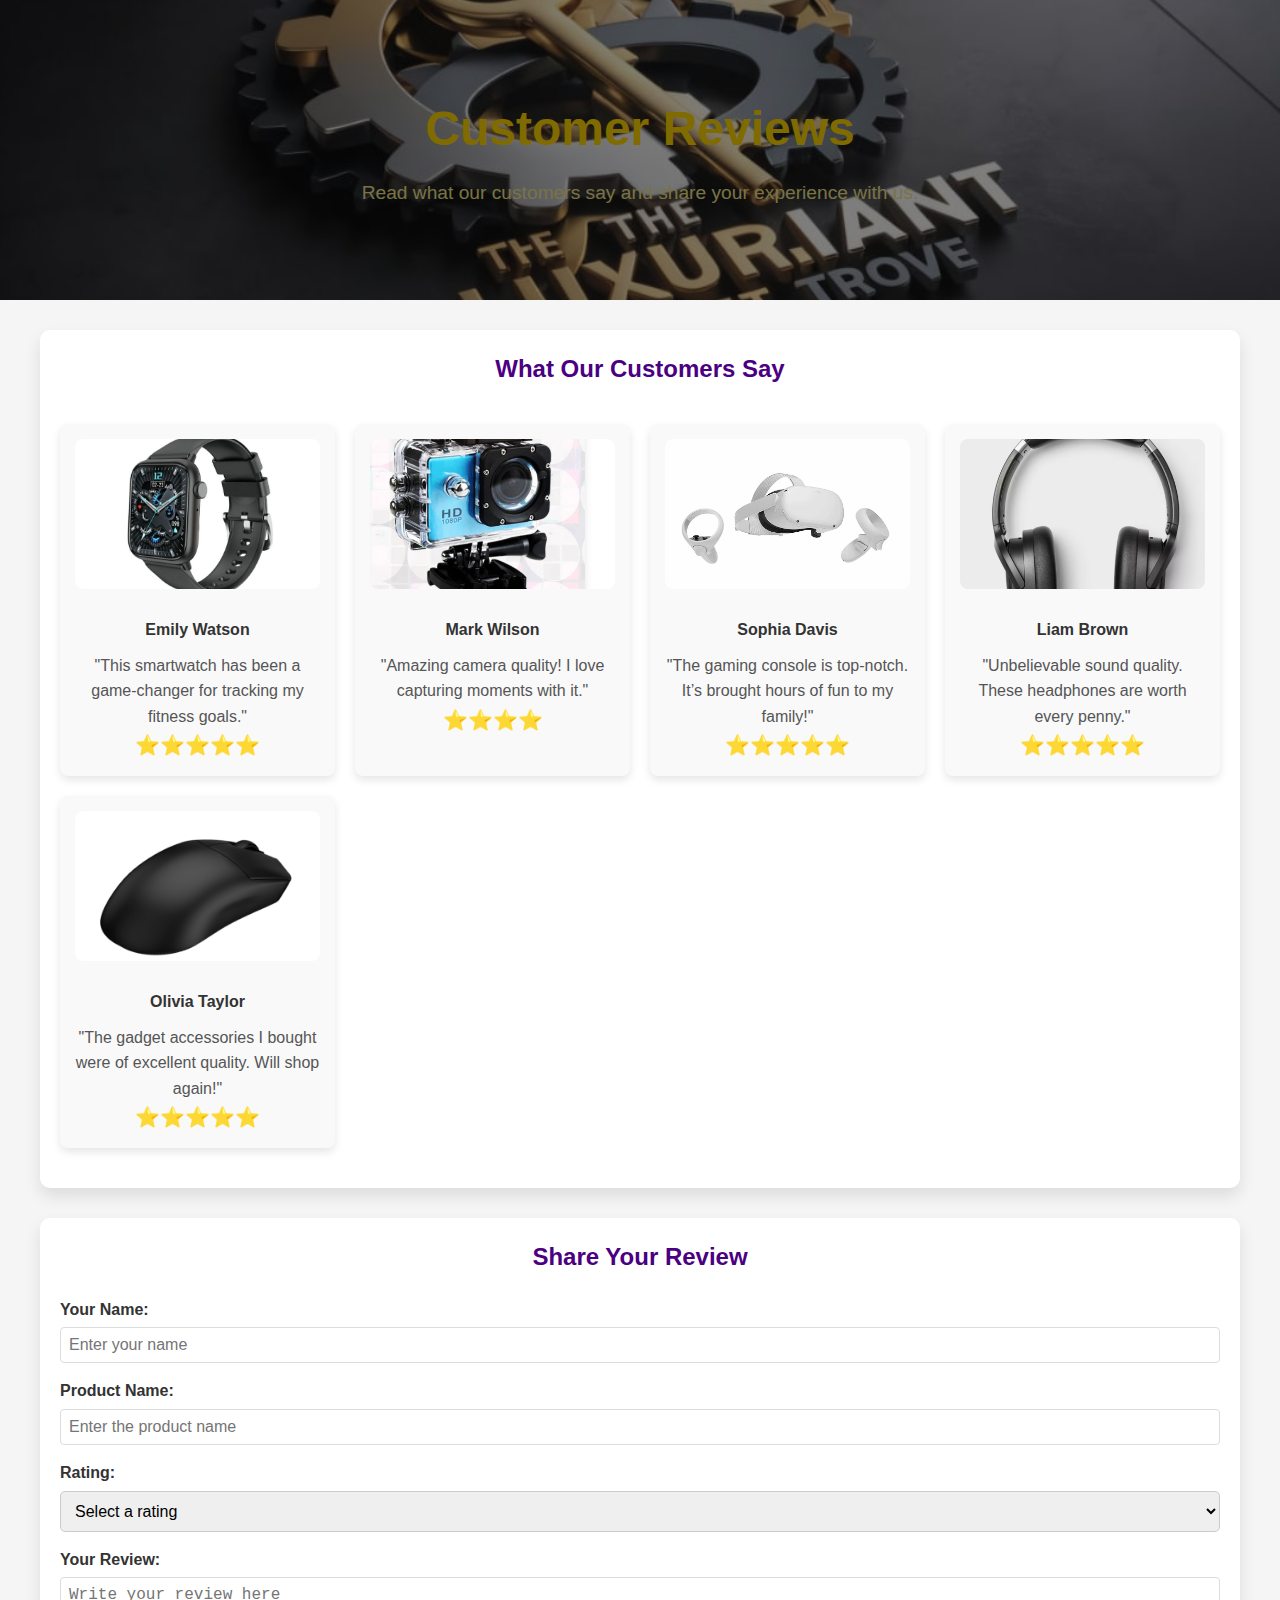
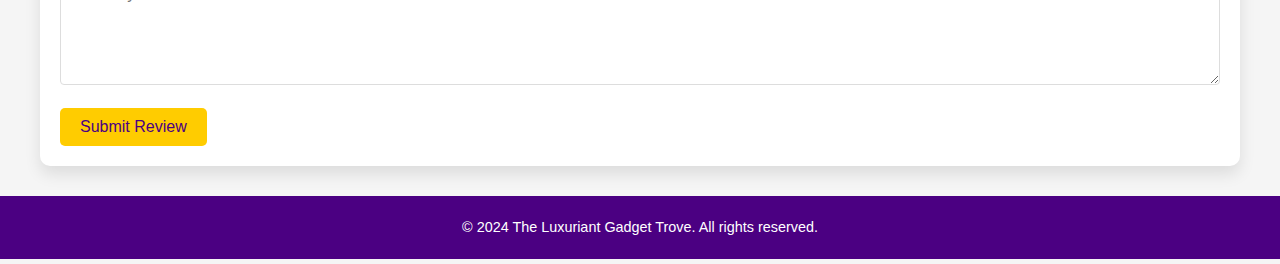
<file: reviews.html>
<!DOCTYPE html>
<html lang="en">
<head>
    <meta charset="UTF-8">
    <meta name="viewport" content="width=device-width, initial-scale=1.0">
    <meta http-equiv="X-UA-Compatible" content="ie=edge">
    <title>Customer Reviews - The Luxuriant Gadget Trove</title>
    <link rel="stylesheet" href="styles.css">
    <style>
        body {
            font-family: 'Arial', sans-serif;
            margin: 0;
            padding: 0;
            background-color: #f5f5f5;
        }

        header {
            position: relative;
            text-align: center;
            background-image: url('cover-photo.jpg');
            background-size: cover;
            background-position: center;
            background-repeat: no-repeat;
            height: 300px;
            color: #fff;
            display: flex;
            align-items: center;
            justify-content: center;
        }

        header::after {
            content: "";
            position: absolute;
            top: 0;
            left: 0;
            width: 100%;
            height: 100%;
            background-color: rgba(0, 0, 0, 0.5);
        }

        header .content {
            position: relative;
            text-align: center;
        }

        header h1 {
            font-size: 3rem;
            margin: 0;
            color: #FFD700;
        }

        header p {
            font-size: 1.2rem;
            margin-top: 10px;
            color: #F0E68C;
        }

        .reviews, .submit-review {
            display: flex;
            flex-direction: column;
            max-width: 1200px;
            margin: 30px auto;
            padding: 20px;
            background: #fff;
            border-radius: 10px;
            box-shadow: 0 8px 16px rgba(0, 0, 0, 0.1);
        }

        h1, h2 {
            text-align: center;
            color: #4B0082;
        }

        .review-list {
            display: grid;
            grid-template-columns: repeat(auto-fit, minmax(250px, 1fr));
            gap: 20px;
            margin: 20px 0;
        }

        .review-item {
            background-color: #f9f9f9;
            padding: 15px;
            border-radius: 8px;
            text-align: center;
            box-shadow: 0 4px 8px rgba(0, 0, 0, 0.1);
        }

        .review-item img {
            width: 100%;
            height: 150px;
            object-fit: cover;
            border-radius: 8px;
            margin-bottom: 10px;
        }

        .reviewer-name {
            font-weight: bold;
            margin: 10px 0;
            color: #333;
        }

        .review-text {
            color: #555;
        }

        .rating {
            color: #FFD700;
            font-size: 20px;
        }

        form {
            margin-top: 20px;
        }

        form .form-group {
            margin-bottom: 15px;
        }

        form label {
            display: block;
            margin-bottom: 5px;
            font-weight: bold;
        }

        form input, form textarea, form select {
            width: 100%;
            padding: 10px;
            font-size: 16px;
            border: 1px solid #ccc;
            border-radius: 5px;
        }

        form button {
            background-color: #ffcc00;
            color: #4B0082;
            border: none;
            padding: 10px 20px;
            font-size: 16px;
            border-radius: 5px;
            cursor: pointer;
        }

        form button:hover {
            background-color: #ffaa00;
        }

        footer {
            text-align: center;
            background-color: #4B0082;
            color: #fff;
            padding: 20px 0;
        }
    </style>
</head>
<body>

    <header>
        <div class="content">
            <h1>Customer Reviews</h1>
            <p>Read what our customers say and share your experience with us.</p>
        </div>
    </header>

    <section class="reviews">
        <h2>What Our Customers Say</h2>
        <div class="review-list">
            <div class="review-item">
                <img src="smartwatch-review.jpg" alt="Smartwatch">
                <p class="reviewer-name">Emily Watson</p>
                <p class="review-text">"This smartwatch has been a game-changer for tracking my fitness goals."</p>
                <p class="rating">⭐⭐⭐⭐⭐</p>
            </div>
            <div class="review-item">
                <img src="camera-review.jpg" alt="Camera">
                <p class="reviewer-name">Mark Wilson</p>
                <p class="review-text">"Amazing camera quality! I love capturing moments with it."</p>
                <p class="rating">⭐⭐⭐⭐</p>
            </div>
            <div class="review-item">
                <img src="gaming-review.jpg" alt="Gaming Console">
                <p class="reviewer-name">Sophia Davis</p>
                <p class="review-text">"The gaming console is top-notch. It’s brought hours of fun to my family!"</p>
                <p class="rating">⭐⭐⭐⭐⭐</p>
            </div>
            <div class="review-item">
                <img src="headphones-review.jpg" alt="Headphones">
                <p class="reviewer-name">Liam Brown</p>
                <p class="review-text">"Unbelievable sound quality. These headphones are worth every penny."</p>
                <p class="rating">⭐⭐⭐⭐⭐</p>
            </div>
            <div class="review-item">
                <img src="accessory-review.jpg" alt="Accessory">
                <p class="reviewer-name">Olivia Taylor</p>
                <p class="review-text">"The gadget accessories I bought were of excellent quality. Will shop again!"</p>
                <p class="rating">⭐⭐⭐⭐⭐</p>
            </div>
        </div>
    </section>

    <section class="submit-review">
        <h2>Share Your Review</h2>
        <form action="submit-review-process.php" method="POST">
            <div class="form-group">
                <label for="name">Your Name:</label>
                <input type="text" id="name" name="name" placeholder="Enter your name" required>
            </div>
            <div class="form-group">
                <label for="product">Product Name:</label>
                <input type="text" id="product" name="product" placeholder="Enter the product name" required>
            </div>
            <div class="form-group">
                <label for="rating">Rating:</label>
                <select id="rating" name="rating" required>
                    <option value="" disabled selected>Select a rating</option>
                    <option value="5">⭐⭐⭐⭐⭐ - Excellent</option>
                    <option value="4">⭐⭐⭐⭐ - Very Good</option>
                    <option value="3">⭐⭐⭐ - Good</option>
                    <option value="2">⭐⭐ - Fair</option>
                    <option value="1">⭐ - Poor</option>
                </select>
            </div>
            <div class="form-group">
                <label for="review">Your Review:</label>
                <textarea id="review" name="review" rows="5" placeholder="Write your review here" required></textarea>
            </div>
            <button type="submit">Submit Review</button>
        </form>
    </section>

    <footer>
        <p>&copy; 2024 The Luxuriant Gadget Trove. All rights reserved.</p>
    </footer>

</body>
</html>
</file>
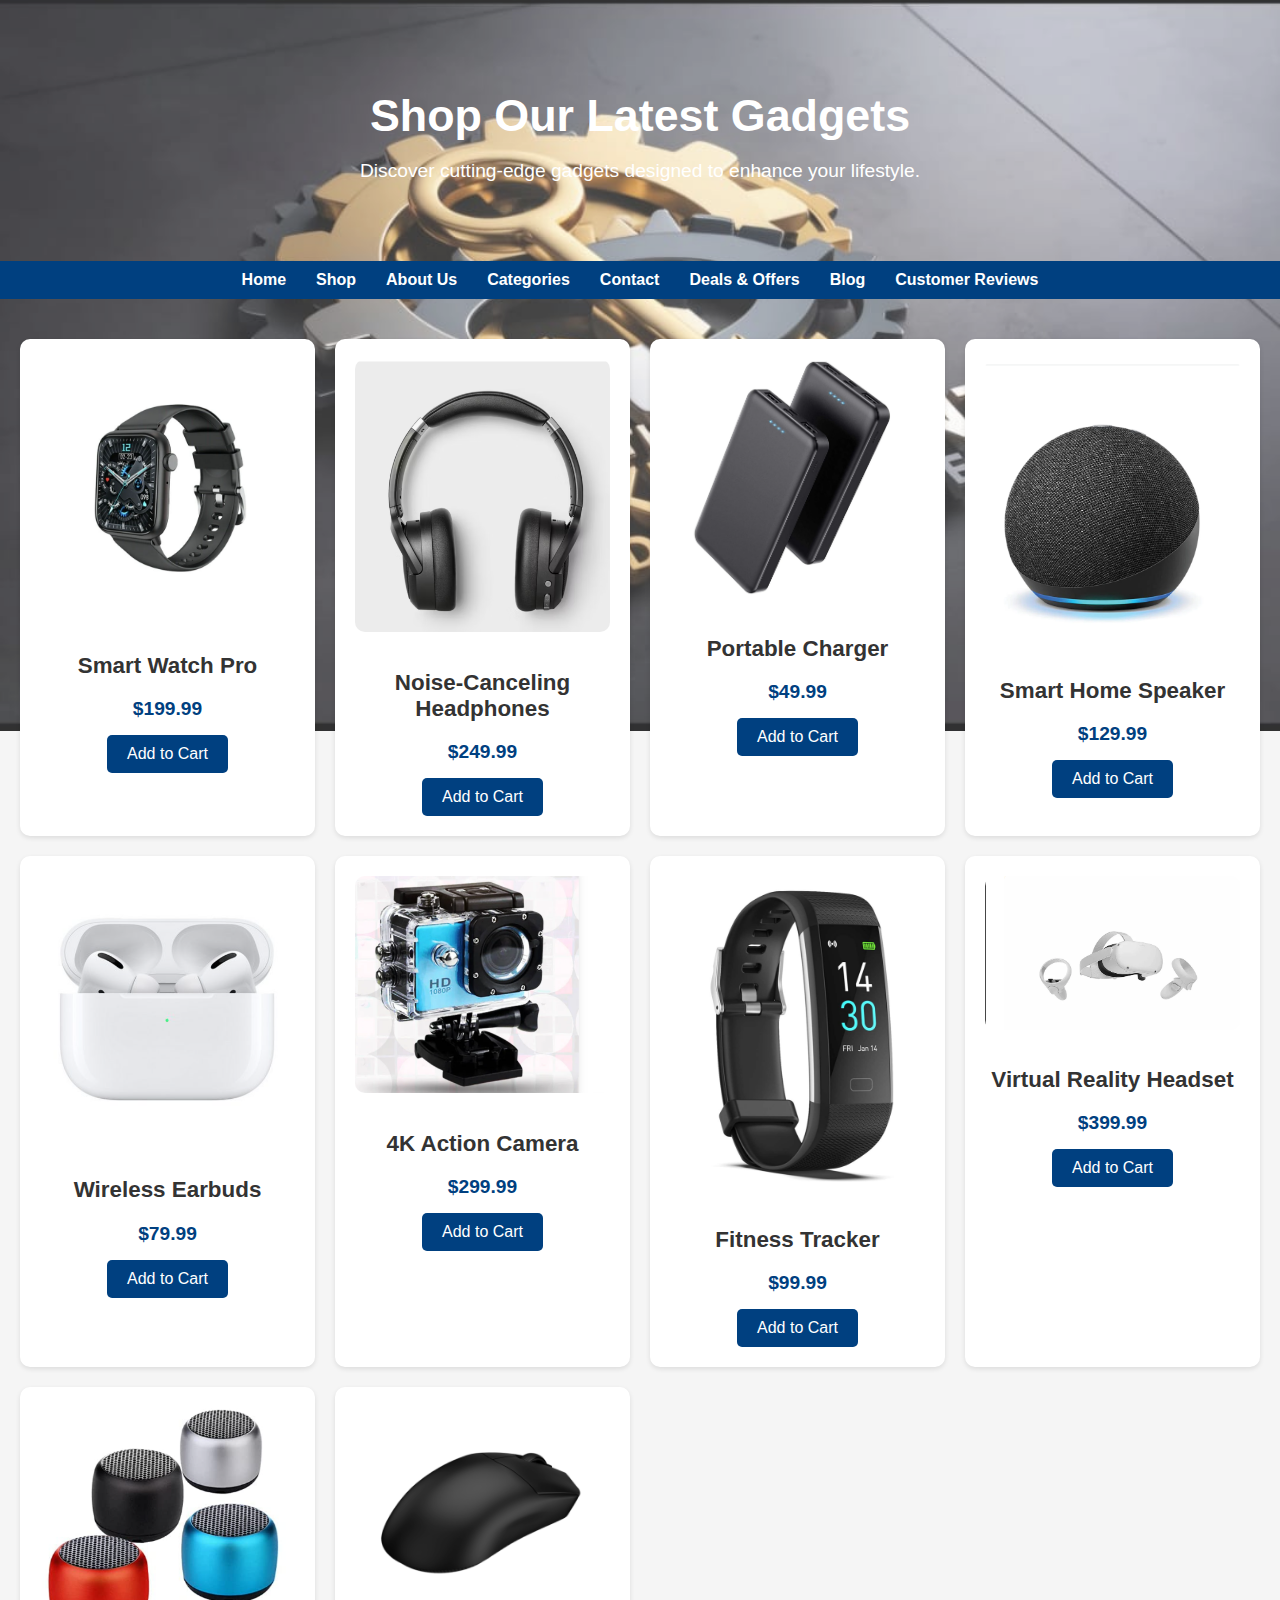
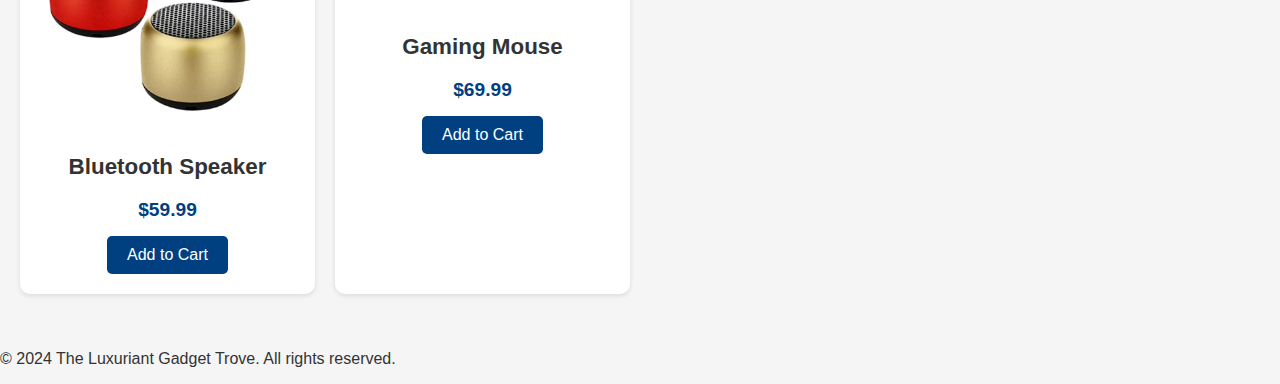
<file: shop.html>
<!DOCTYPE html>
<html lang="en">
<head>
    <meta charset="UTF-8">
    <meta name="viewport" content="width=device-width, initial-scale=1.0">
    <meta http-equiv="X-UA-Compatible" content="ie=edge">
    <title>Shop | The Luxuriant Gadget Trove</title>
    <style>
        body {
            font-family: 'Arial', sans-serif;
            margin: 0;
            padding: 0;
            background-color: #f5f5f5;
            color: #333;
        }

        header.hero {
            position: relative;
            text-align: center;
            padding: 60px 20px;
            color: white;
        }

        header.hero img.cover-photo {
            width: 100%;
            height: auto;
            position: absolute;
            top: 0;
            left: 0;
            z-index: -1;
            object-fit: cover;
            opacity: 0.8;
        }

        header.hero h1 {
            font-size: 2.8rem;
            margin-bottom: 15px;
        }

        header.hero p {
            font-size: 1.2rem;
        }

        nav.navbar {
            background-color: #004080;
            padding: 10px 20px;
        }

        nav.navbar ul {
            list-style: none;
            display: flex;
            justify-content: center;
            padding: 0;
            margin: 0;
        }

        nav.navbar ul li {
            margin: 0 15px;
        }

        nav.navbar ul li a {
            text-decoration: none;
            color: white;
            font-weight: bold;
        }

        main.shop-page {
            padding: 40px 20px;
        }

        .products {
            display: grid;
            grid-template-columns: repeat(auto-fit, minmax(250px, 1fr));
            gap: 20px;
        }

        .product {
            background-color: white;
            border-radius: 10px;
            box-shadow: 0 2px 5px rgba(0, 0, 0, 0.1);
            padding: 20px;
            text-align: center;
        }

        .product img {
            max-width: 100%;
            height: auto;
            border-radius: 10px;
            margin-bottom: 15px;
        }

        .product h2 {
            font-size: 1.4rem;
            margin-bottom: 10px;
        }

        .product .price {
            font-size: 1.2rem;
            color: #004080;
            font-weight: bold;
            margin-bottom: 15px;
        }

        .product button.add-to-cart {
            background-color: #004080;
            color: white;
            border: none;
            padding: 10px 20px;
            border-radius: 5px;
            font-size: 1rem;
            cursor: pointer;
        }

        .product button.add-to-cart:hover {
            background-color: #002b5c;
        }

        .quantity-controls {
            display: flex;
            justify-content: center;
            align-items: center;
            gap: 10px;
            margin-top: 15px;
        }

        .quantity-controls button {
            padding: 5px 10px;
            font-size: 1rem;
            font-weight: bold;
            background-color: #004080;
            color: white;
            border: none;
            border-radius: 5px;
            cursor: pointer;
        }

        .quantity-controls button:hover {
            background-color: #002b5c;
        }

        #cart-container {
            margin: 20px auto;
            text-align: center;
            display: none;
        }

        #view-cart-btn {
            font-size: 1.2rem;
            background-color: #004080;
            color: white;
            padding: 15px 30px;
            border-radius: 5px;
            border: none;
            cursor: pointer;
        }

        #view-cart-btn:hover {
            background-color: #002b5c;
        }
    </style>
</head>
<body>
    <header class="hero">
        <img src="cover-photo.jpg" alt="Shop Cover Photo" class="cover-photo">
        <h1>Shop Our Latest Gadgets</h1>
        <p>Discover cutting-edge gadgets designed to enhance your lifestyle.</p>
    </header>

    <nav class="navbar">
        <ul>
            <li><a href="index.html">Home</a></li>
            <li><a href="shop.html">Shop</a></li>
            <li><a href="about.html">About Us</a></li>
            <li><a href="categories.html">Categories</a></li>
            <li><a href="contact.html">Contact</a></li>
            <li><a href="deals.html">Deals & Offers</a></li>
            <li><a href="blog.html">Blog</a></li>
            <li><a href="reviews.html">Customer Reviews</a></li>
        </ul>
    </nav>

    <main class="shop-page">
        <section class="products" id="product-list">
            <!-- Products will be dynamically loaded -->
        </section>
        <div id="cart-container">
            <button id="view-cart-btn" onclick="redirectToCart()">View Cart (0 items - $0.00)</button>
        </div>
    </main>

    <footer>
        <p>&copy; 2024 The Luxuriant Gadget Trove. All rights reserved.</p>
    </footer>

    <script>
        const products = [
            { name: 'Smart Watch Pro', price: 199.99, img: 'product1.jpg' },
            { name: 'Noise-Canceling Headphones', price: 249.99, img: 'product2.jpg' },
            { name: 'Portable Charger', price: 49.99, img: 'product3.jpg' },
            { name: 'Smart Home Speaker', price: 129.99, img: 'product4.jpg' },
            { name: 'Wireless Earbuds', price: 79.99, img: 'product5.jpg' },
            { name: '4K Action Camera', price: 299.99, img: 'product6.jpg' },
            { name: 'Fitness Tracker', price: 99.99, img: 'product7.jpg' },
            { name: 'Virtual Reality Headset', price: 399.99, img: 'product8.jpg' },
            { name: 'Bluetooth Speaker', price: 59.99, img: 'product9.jpg' },
            { name: 'Gaming Mouse', price: 69.99, img: 'product10.jpg' },
        ];

        const cart = [];

        function loadProducts() {
            const productList = document.getElementById('product-list');
            products.forEach((product, index) => {
                const productHTML = `
                    <div class="product" id="product-${index}">
                        <img src="${product.img}" alt="${product.name}">
                        <h2>${product.name}</h2>
                        <p class="price">$${product.price.toFixed(2)}</p>
                        <button class="add-to-cart" onclick="addToCart(${index})">Add to Cart</button>
                        <div class="quantity-controls" id="quantity-controls-${index}" style="display: none;">
                            <button onclick="decreaseQuantity(${index})">-</button>
                            <span id="quantity-${index}">1</span>
                            <button onclick="increaseQuantity(${index})">+</button>
                        </div>
                    </div>
                `;
                productList.innerHTML += productHTML;
            });
        }

        function updateCartButton() {
            const cartBtn = document.getElementById('view-cart-btn');
            const itemCount = cart.reduce((total, item) => total + item.quantity, 0);
            const totalPrice = cart.reduce((total, item) => total + item.quantity * item.price, 0).toFixed(2);
            cartBtn.innerHTML = `View Cart (${itemCount} items - $${totalPrice})`;
            document.getElementById('cart-container').style.display = 'block';
        }

        function addToCart(index) {
            const productInCart = cart.find(item => item.id === index);
            if (productInCart) {
                productInCart.quantity++;
            } else {
                cart.push({ id: index, name: products[index].name, price: products[index].price, quantity: 1 });
            }
            document.getElementById(`quantity-controls-${index}`).style.display = "flex";
            document.querySelector(`#product-${index} .add-to-cart`).style.display = "none";
            updateCartButton();
            saveCartToLocalStorage();
        }

        function saveCartToLocalStorage() {
            localStorage.setItem('cart', JSON.stringify(cart));
        }

        function redirectToCart() {
            window.location.href = "cart.html";
        }

        function increaseQuantity(index) {
            const productInCart = cart.find(item => item.id === index);
            if (productInCart) {
                productInCart.quantity++;
                document.getElementById(`quantity-${index}`).textContent = productInCart.quantity;
                updateCartButton();
                saveCartToLocalStorage();
            }
        }

        function decreaseQuantity(index) {
            const productInCart = cart.find(item => item
            .id === index);
            if (productInCart) {
                if (productInCart.quantity > 1) {
                    productInCart.quantity--;
                    document.getElementById(`quantity-${index}`).textContent = productInCart.quantity;
                } else {
                    // Remove the product if quantity is 1 and the user clicks "-"
                    cart.splice(cart.indexOf(productInCart), 1);
                    document.getElementById(`quantity-controls-${index}`).style.display = "none";
                    document.querySelector(`#product-${index} .add-to-cart`).style.display = "block";
                }
                updateCartButton();
                saveCartToLocalStorage();
            }
        }

        window.onload = loadProducts;
    </script>
</body>
</html>
</file>
<file: styles.css>
/* General styles */
body {
    font-family: Arial, sans-serif;
    margin: 0;
    padding: 0;
    box-sizing: border-box;
}

/* Hero section */
header.hero {
    text-align: center;
    background-color: #f4f4f4;
    padding: 20px;
    position: relative;
}

header.hero .cover-photo {
    width: 100%;          /* Makes the image stretch to fit the width of the screen */
    max-height: 500px;    /* Sets a maximum height for the image */
    object-fit: cover;    /* Ensures the image scales proportionally without distortion */
}

header.hero h1 {
    margin: 20px 0;
    font-size: 2.5em;
    color: #333;
}

header.hero p {
    font-size: 1.2em;
    color: #555;
}

header.hero .btn {
    display: inline-block;
    margin-top: 20px;
    padding: 10px 20px;
    font-size: 1em;
    color: #fff;
    background-color: #333;
    text-decoration: none;
    border-radius: 5px;
    transition: background-color 0.3s;
}

header.hero .btn:hover {
    background-color: #555;
}

.product-image {
    width: 200px;
}

/* Navigation bar */
nav.navbar {
    background-color: #222;
    color: #fff;
    padding: 10px 0;
}

nav.navbar ul {
    list-style: none;
    margin: 0;
    padding: 0;
    text-align: center;
}

nav.navbar ul li {
    display: inline;
    margin-left: 60px;
}

nav.navbar ul li a {
    color: #fff;
    text-decoration: none;
    font-size: 1.1em;
}

nav.navbar ul li a:hover {
    text-decoration: underline;
}

/* Footer */
footer {
    text-align: center;
    padding: 20px;
    background-color: #222;
    color: #fff;
    font-size: 0.9em;
}

/* Base Reset and Normalization */
* {
    margin: 0;
    padding: 0;
    box-sizing: border-box;
}

:root {
    /* Color Palette */
    --primary-color: #0066cc;
    --secondary-color: #333;
    --background-color: #f4f4f4;
    --text-color: #333;
    --white: #ffffff;

    /* Typography */
    --base-font-size: 16px;
    --mobile-font-size: 14px;
}

body {
    font-family: 'Arial', sans-serif;
    line-height: 1.6;
    color: var(--text-color);
    background-color: var(--background-color);
    font-size: var(--base-font-size);
}

/* Responsive Typography */
html {
    font-size: 16px;
}

/* Responsive Container */
.container {
    width: 90%;
    max-width: 1200px;
    margin: 0 auto;
    padding: 1rem;
}

/* Navigation Responsiveness */
nav {
    display: flex;
    flex-wrap: wrap;
    justify-content: space-between;
    align-items: center;
    padding: 1rem;
    background-color: var(--white);
    box-shadow: 0 2px 4px rgba(0,0,0,0.1);
}

nav ul {
    display: flex;
    flex-wrap: wrap;
    list-style: none;
}

nav ul li {
    margin: 0 0.5rem;
}

nav ul li a {
    text-decoration: none;
    color: var(--secondary-color);
    transition: color 0.3s ease;
}

/* Hero Section */
.hero {
    text-align: center;
    padding: 4rem 1rem;
    background-size: cover;
    background-position: center;
    color: var(--white);
}

.hero h1 {
    font-size: 2.5rem;
    margin-bottom: 1rem;
}

.btn {
    display: inline-block;
    padding: 0.75rem 1.5rem;
    background-color: var(--primary-color);
    color: var(--white);
    text-decoration: none;
    border-radius: 4px;
    transition: background-color 0.3s ease;
}

/* Product Categories */
.categories {
    display: grid;
    grid-template-columns: repeat(auto-fit, minmax(250px, 1fr));
    gap: 1rem;
    padding: 2rem 0;
}

.category-item {
    text-align: center;
    background-color: var(--white);
    padding: 1rem;
    border-radius: 8px;
    box-shadow: 0 4px 6px rgba(0,0,0,0.1);
}

.category-image {
    max-width: 100%;
    height: auto;
    border-radius: 4px;
}

/* Reviews Section */
.reviews {
    display: grid;
    grid-template-columns: repeat(auto-fit, minmax(250px, 1fr));
    gap: 1rem;
    padding: 2rem 0;
}

.review-item {
    background-color: var(--white);
    padding: 1rem;
    border-radius: 8px;
    text-align: center;
}

/* Contact Form */
.contact-form, .submit-review {
    max-width: 600px;
    margin: 0 auto;
    background-color: var(--white);
    padding: 2rem;
    border-radius: 8px;
    box-shadow: 0 4px 6px rgba(0,0,0,0.1);
}

.form-group {
    margin-bottom: 1rem;
}

.form-group input,
.form-group textarea {
    width: 100%;
    padding: 0.5rem;
    border: 1px solid #ddd;
    border-radius: 4px;
}
</file>
